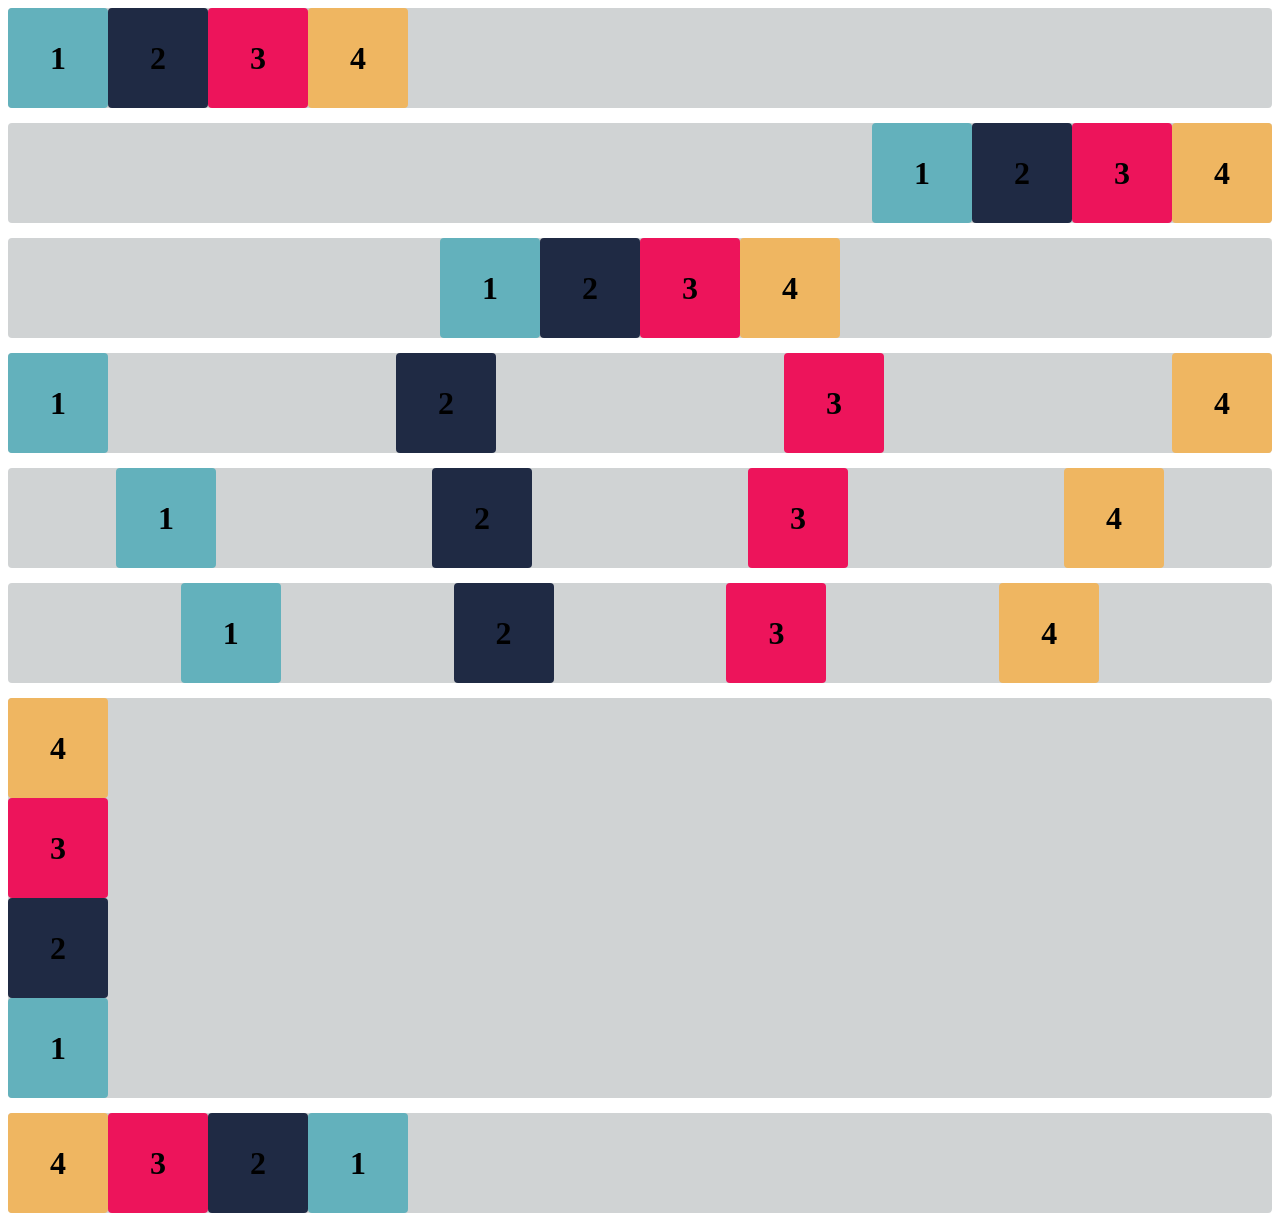
<file: flex-box-atividade-02-main/index.html>
<!DOCTYPE html>
<html lang="en">

<head>
    <meta charset="UTF-8">
    <meta http-equiv="X-UA-Compatible" content="IE=edge">
    <meta name="viewport" content="width=device-width, initial-scale=1.0">
    <title>Flex-box</title>
    <link rel="stylesheet" href="estilo.css">
</head>

<body>

    <div class="base container1">
        <div class="flex-item box1"><h1>1</h1></div>
        <div class="flex-item box2"><h1>2</h1></div>
        <div class="flex-item box3"><h1>3</h1></div>
        <div class="flex-item box4"><h1>4</h1></div>
    </div>
    <div class="base container2">
        <div class="flex-item box1"><h1>1</h1></div>
        <div class="flex-item box2"><h1>2</h1></div>
        <div class="flex-item box3"><h1>3</h1></div>
        <div class="flex-item box4"><h1>4</h1></div>
    </div>
    <div class="base container3">
        <div class="flex-item box1"><h1>1</h1></div>
        <div class="flex-item box2"><h1>2</h1></div>
        <div class="flex-item box3"><h1>3</h1></div>
        <div class="flex-item box4"><h1>4</h1></div>
    </div>
    <div class="base container4">
        <div class="flex-item box1"><h1>1</h1></div>
        <div class="flex-item box2"><h1>2</h1></div>
        <div class="flex-item box3"><h1>3</h1></div>
        <div class="flex-item box4"><h1>4</h1></div>
    </div>
    <div class="base container5">
        <div class="flex-item box1"><h1>1</h1></div>
        <div class="flex-item box2"><h1>2</h1></div>
        <div class="flex-item box3"><h1>3</h1></div>
        <div class="flex-item box4"><h1>4</h1></div>
    </div>
    <div class="base container6">
        <div class="flex-item box1"><h1>1</h1></div>
        <div class="flex-item box2"><h1>2</h1></div>
        <div class="flex-item box3"><h1>3</h1></div>
        <div class="flex-item box4"><h1>4</h1></div>
    </div>
    
    <div class="base container-exercicioB">
        <div class="flex-item box1"><h1>1</h1></div>
        <div class="flex-item box2"><h1>2</h1></div>
        <div class="flex-item box3"><h1>3</h1></div>
        <div class="flex-item box4"><h1>4</h1></div>
    </div>
    
    <div class="base container-desafio">
        <div class="flex-item box1"><h1>1</h1></div>
        <div class="flex-item box2"><h1>2</h1></div>
        <div class="flex-item box3"><h1>3</h1></div>
        <div class="flex-item box4"><h1>4</h1></div>
    </div>

</body>

</html>
</file>
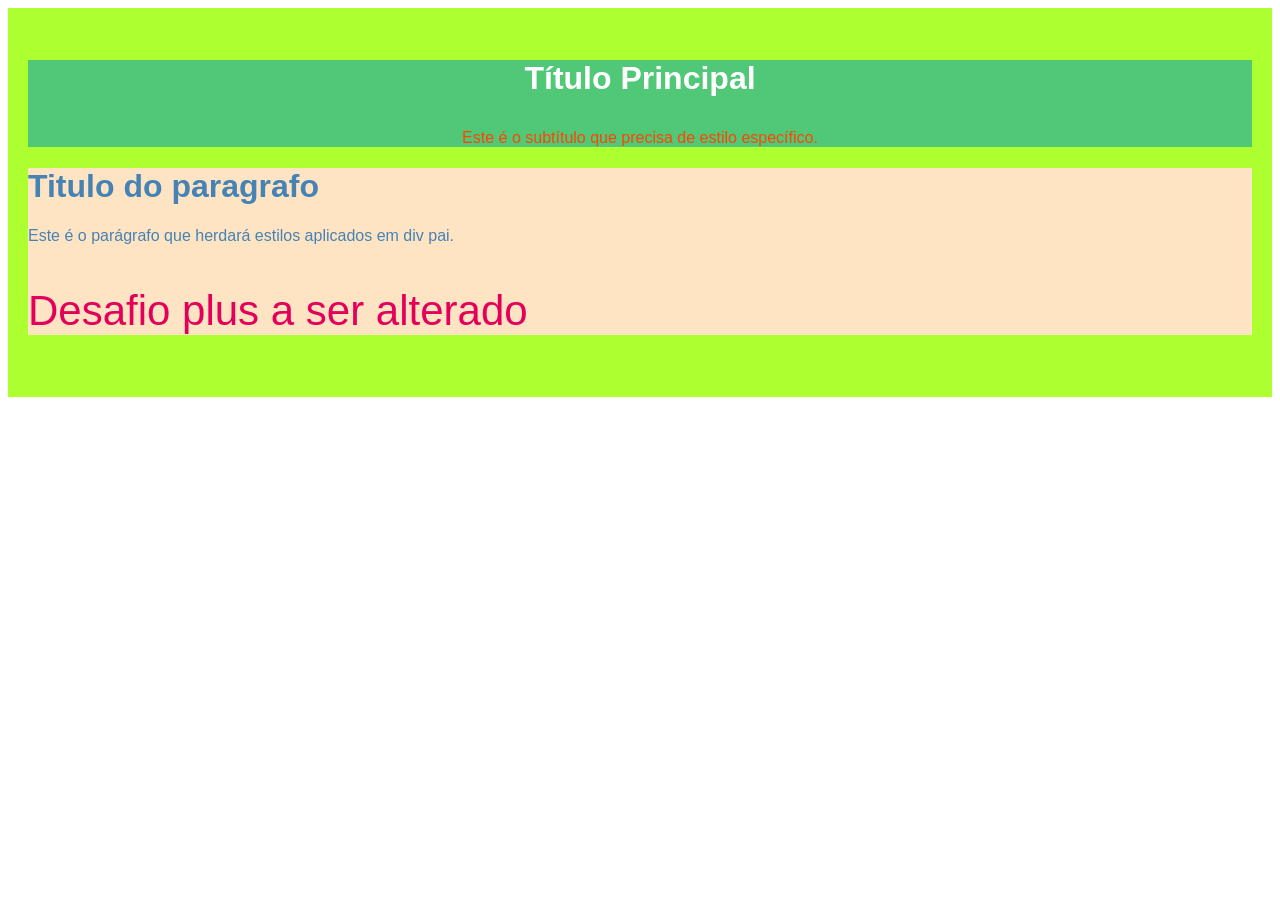
<file: css-classes-atividade-01-main/exercicio_classe_css.html>
<!DOCTYPE html>
<html lang="en">
  <head>
    <meta charset="UTF-8" />
    <meta name="viewport" content="width=device-width, initial-scale=1.0" />
    <title>Exercício de CSS</title>
    <link rel="stylesheet" href="styles.css" />
  </head>

  <!-- NÃO ALTERE ESTE ARQUIVO, SOMENTE O ARQUIVO style.css -->

  <body>
    <div class="container">
      <div class="cabecalho">
        <p class="titulo_principal">Título Principal</p>
        <p class="subtitulo">Este é o subtítulo que precisa de estilo específico.</p>
      </div>

      <div class="conteudo">
        <h1>Titulo do paragrafo</h1>
        <p>Este é o parágrafo que herdará estilos aplicados em div pai.</p>

        <!-- Desafio Plus -->
        <p>Desafio plus a ser alterado</p>
      </div>
    </div>
  </body>
</html>
</file>
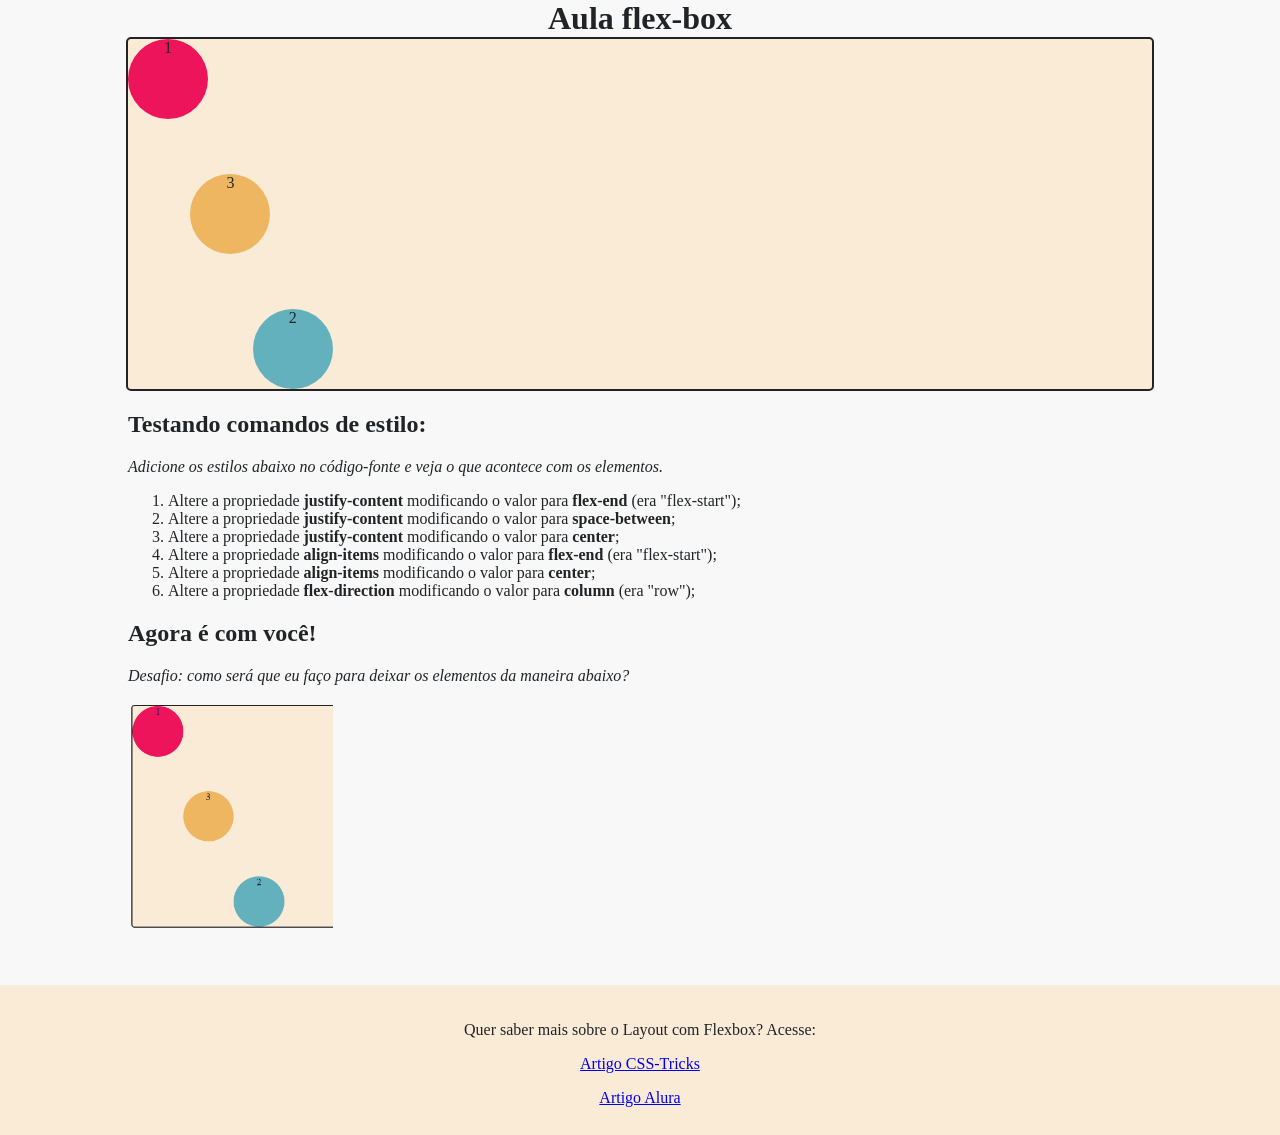
<file: flex-box-atividade-01-main/pratica_css_flex-box.html>
<!DOCTYPE html>
<html lang="en">
<head>
    <meta charset="UTF-8">
    <meta http-equiv="X-UA-Compatible" content="IE=edge">
    <meta name="viewport" content="width=device-width, initial-scale=1.0">
    <title>Aula CSS - 2</title>
    <link rel="stylesheet" href="style.css">
</head>
<body>
    <h1>Aula flex-box</h1>
    <div class="caixa pai">
        <div class="caixa filho cor1">1</div>
        <div class="caixa filho cor2">2</div>
        <div class="caixa filho cor3">3</div>
    </div>

    <div class="instrucoes">
        <h2>Testando comandos de estilo:</h2>
        <p><em>Adicione os estilos abaixo no código-fonte e veja o que acontece com os elementos.</em></p>
        <ol>
            <li>
                Altere a propriedade <span><strong>justify-content</strong></span> modificando o valor para <span><strong>flex-end</strong></span> (era "flex-start");
            </li>
            <li>
                Altere a propriedade <span><strong>justify-content</strong></span> modificando o valor para <span><strong>space-between</strong></span>;
            </li>
            <li>
                Altere a propriedade <span><strong>justify-content</strong></span> modificando o valor para <span><strong>center</strong></span>;
            </li>
            <li>
                Altere a propriedade <span><strong>align-items</strong></span> modificando o valor para <span><strong>flex-end</strong></span>  (era "flex-start");
            </li>
            <li>
                Altere a propriedade <span><strong>align-items</strong></span> modificando o valor para <span><strong>center</strong></span>;
            </li>
            <li>
                Altere a propriedade <span><strong>flex-direction</strong></span> modificando o valor para <span><strong>column</strong></span> (era "row");
            </li>
        </ol>
        <h2>Agora é com você!</h2>
        <p><em>Desafio: como será que eu faço para deixar os elementos da maneira abaixo?</em></p>
        <p><img src="atividade-desafio.png" alt="imagem do desafio"></p>
        
    </div>
    <div class="footer">
        <p>Quer saber mais sobre o Layout com Flexbox? Acesse: </p>

        <p>
            <a href="https://css-tricks.com/snippets/css/a-guide-to-flexbox/">Artigo CSS-Tricks</a> </p>
        <p>
            <a href="https://www.alura.com.br/artigos/css-guia-do-flexbox?srsltid=AfmBOoqPsvlW82tLY-uoiTL9slZrjS_SuoYydlb82z3H0lDT4Y1jCXDu">Artigo Alura</a> </p>

    </div>
</body>
</html>
</file>
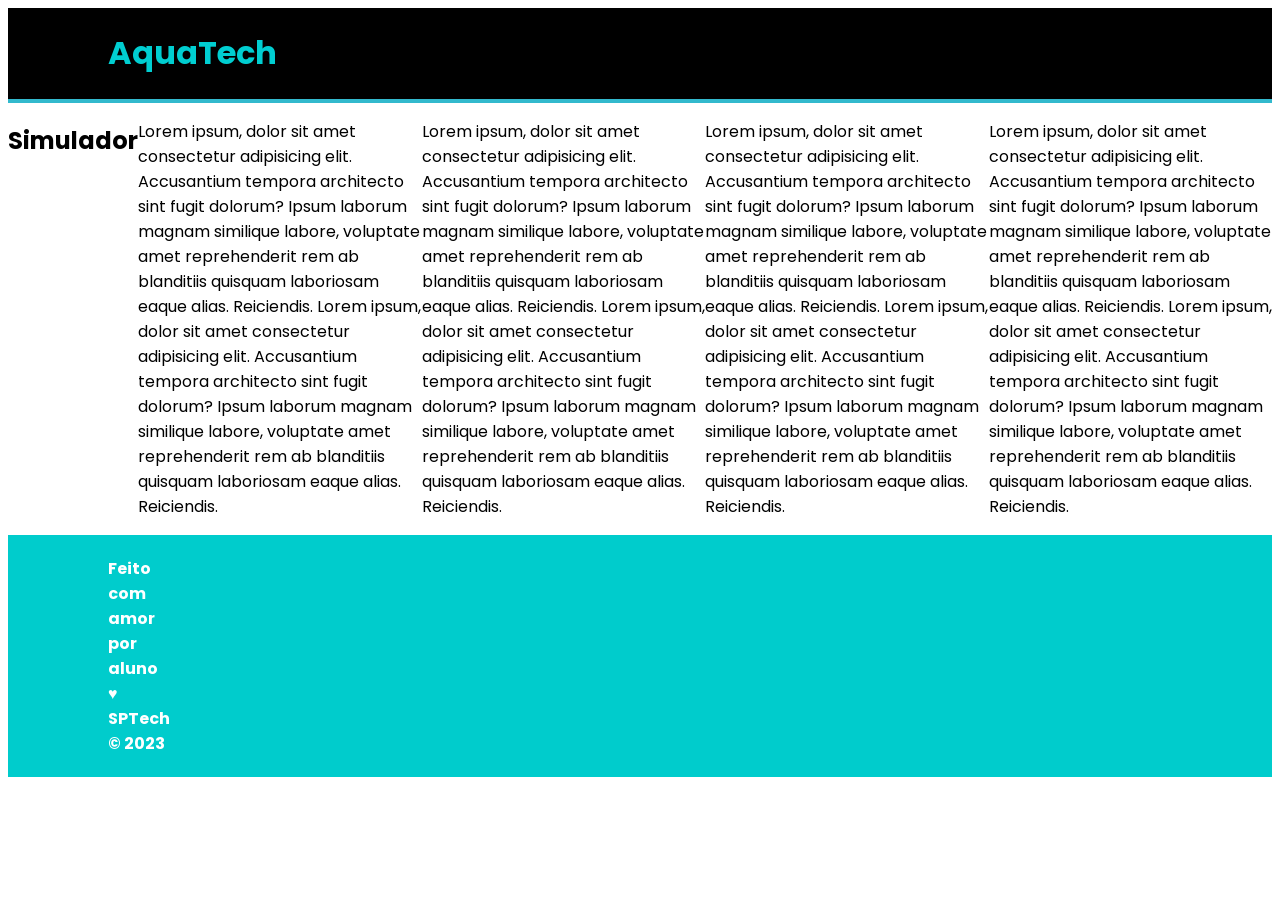
<file: aquatech/public/simulador.html>
<!DOCTYPE html>
<html lang="pt-br">

<head>
    <meta charset="UTF-8">
    <meta http-equiv="X-UA-Compatible" content="IE=edge">
    <meta name="viewport" content="width=device-width, initial-scale=1.0">

    <title>AquaTech | Simulador</title>

    <link rel="stylesheet" href="styles/style.css">
    <link rel="icon" href="assets/icon/favicon2.ico">
    <link rel="preconnect" href="https://fonts.gstatic.com">
</head>

<body>

    <!--header inicio-->
    <div class="header">
        <div class="container">
            <h1 class="titulo">AquaTech</h1>
            <ul class="navbar">
                <li>
                    <a href="./index.html">Inicial</a>
                </li>
                <li class="agora">
                    <a href="#">Simulador</a>
                </li>
                <li>|</li>
                <li>
                    <a href="./login.html">Login</a>
                </li>
                <li>
                    <a href="./cadastro.html">Cadastro</a>
                </li>
            </ul>
        </div>
    </div>


    <!-- simulador inicio -->
    <div class="simulador">
        <div class="container">
            <h2>Simulador</h2>
            <p>Lorem ipsum, dolor sit amet consectetur adipisicing elit. Accusantium tempora architecto sint fugit
                dolorum? Ipsum laborum magnam similique labore, voluptate amet reprehenderit rem ab blanditiis quisquam
                laboriosam eaque alias. Reiciendis. Lorem ipsum, dolor sit amet consectetur adipisicing elit.
                Accusantium tempora architecto sint fugit dolorum? Ipsum laborum magnam similique labore, voluptate amet
                reprehenderit rem ab blanditiis quisquam laboriosam eaque alias. Reiciendis.</p>
            <p>Lorem ipsum, dolor sit amet consectetur adipisicing elit. Accusantium tempora architecto sint fugit
                dolorum? Ipsum laborum magnam similique labore, voluptate amet reprehenderit rem ab blanditiis quisquam
                laboriosam eaque alias. Reiciendis. Lorem ipsum, dolor sit amet consectetur adipisicing elit.
                Accusantium tempora architecto sint fugit dolorum? Ipsum laborum magnam similique labore, voluptate amet
                reprehenderit rem ab blanditiis quisquam laboriosam eaque alias. Reiciendis.</p>
            <p>Lorem ipsum, dolor sit amet consectetur adipisicing elit. Accusantium tempora architecto sint fugit
                dolorum? Ipsum laborum magnam similique labore, voluptate amet reprehenderit rem ab blanditiis quisquam
                laboriosam eaque alias. Reiciendis. Lorem ipsum, dolor sit amet consectetur adipisicing elit.
                Accusantium tempora architecto sint fugit dolorum? Ipsum laborum magnam similique labore, voluptate amet
                reprehenderit rem ab blanditiis quisquam laboriosam eaque alias. Reiciendis.</p>
            <p>Lorem ipsum, dolor sit amet consectetur adipisicing elit. Accusantium tempora architecto sint fugit
                dolorum? Ipsum laborum magnam similique labore, voluptate amet reprehenderit rem ab blanditiis quisquam
                laboriosam eaque alias. Reiciendis. Lorem ipsum, dolor sit amet consectetur adipisicing elit.
                Accusantium tempora architecto sint fugit dolorum? Ipsum laborum magnam similique labore, voluptate amet
                reprehenderit rem ab blanditiis quisquam laboriosam eaque alias. Reiciendis.</p>

        </div>
    </div>
    <!-- simulador fim -->

    <!--footer inicio-->
    <div class="footer">
        <div class="container">
            <h4>Feito com amor por aluno &hearts; SPTech &copy; 2023</h4>
            <span class="version">v1.0.0</span>
        </div>
    </div>
    <!--footer fim-->


</body>

</html>
</file>
<file: flex-box-atividade-02-main/estilo.css>
.flex-item {
    width: 100px;
    height: 100px;
    border-radius: 4px;
    display: flex;
    align-items: center;
}

.base {
    margin-bottom: 15px;
    background-color: #d0d3d4;
    border-radius: 4px;
}

.box1 {
    background-color: #63b1bc;
}

.box2 {
    background-color: #1f2a44;
}

.box3 {
    background-color: #ed145b;
}

.box4 {
    background-color: #efb661;
}

h1 {
    width: fit-content;
    margin: auto;
}

/* Insira o código abaixo */

.container1 {
    display: flex;
    flex-direction: row;
}

.container2 {
    display: flex;
    flex-direction: row;
    justify-content: flex-end;
}

.container3 {
    display: flex;
    flex-direction: row;
    justify-content: center;
}

.container4 {
    display: flex;
    flex-direction: row;
    justify-content: space-between;
}
.container5 {
    display: flex;
    flex-direction: row;
    justify-content: space-around;
}
.container6 {
    display: flex;
    flex-direction: row;
    justify-content: space-evenly;
}

.container-exercicioB {
    display: flex;
    flex-direction: column-reverse;
}

.container-desafio {
    display: flex;
    flex-direction: row-reverse;
    justify-content: flex-end;
}
</file>
<file: css-classes-atividade-01-main/styles.css>
/* Siga as orientações no arquivo README para concluir o exercício */

.container {
    font-family: Arial, sans-serif;
    padding: 20px;
    background-color: greenyellow;
    color: teal;

    /* Desafio Plus  2 */
    @media (max-width: 480px){
    background-color: #ADD8E6;
    }
}

.cabecalho{
    background-color: #50C878;
    text-align: center;
}

.titulo_principal {
    color: white;
    font-weight: bold;
    font-size: 32px;
}

.subtitulo {
    color: #ff4500;
}

.conteudo {
    background-color: bisque;
    color: steelblue;
}

/* Desafio Plus */
.conteudo p:nth-child(3){
    color: #E4005A;
    font-size: 42px;
}
</file>
<file: flex-box-atividade-01-main/style.css>
body {
    margin: 0;
    background-color: #f8f8f8;
    color: #212427
}

h1 {
    width: fit-content;
    margin: auto;
}

.caixa {
    border-radius: 5px;
}

.pai {
    width: 80%;
    height: 350px;
    margin: auto;
    background-color: antiquewhite;
    border: solid 2px #212427;

    display: flex;
    justify-content: space-between;
    align-items: flex-start;
    flex-direction: column;
}

.filho {
    width: 80px;
    height: 80px;
    border-radius: 50px;
    text-align: center;
}

.cor1 {
    background-color: #ED145B;
}

.cor2 {
    background-color: #63B1BC;
    order:1;
    align-self: flex-end;
    margin-right: 80%;
}

.cor3 {
    background-color: #EFB661;
    align-self: center;
    margin-right: 80%;
}

.instrucoes {
    width: 80%;
    margin: auto;
    text-align: left;
}

.footer {
    background-color: antiquewhite;
    height: 130px;
    margin-top: 50px;
    padding-top: 20px;
    text-align: center;
}

img {
    width: 20%;
}
</file>
<file: aquatech/public/styles/style.css>
/* Adicionar aqui toda a estilização criada para sua aplicação. */
@import url('https://fonts.googleapis.com/css2?family=Bungee&family=Poppins:ital,wght@0,100;0,200;0,300;0,400;0,500;0,600;0,700;0,800;0,900;1,100;1,200;1,300;1,400;1,500;1,600;1,700;1,800;1,900&family=Ubuntu:ital,wght@0,300;0,400;0,500;0,700;1,300;1,400;1,500;1,700&display=swap');

* {
    font-family: "Poppins", sans-serif;
}

.header {
    display: flex;
    background-color: black;
    font-family: "Poppins", sans-serif;
    width: 100%;
    border-bottom: 4px solid #32B9CD;
}

.container {
  display: flex;
}

.titulo {
    color: darkturquoise;
    margin-left: 100px;
}   

.navbar {
    display: flex;
    list-style-type: none;
    text-decoration: none;
    gap: 60px;
    margin-left: 1000px;
    margin-top: 30px;
}

li {
    color: orange;
}

li a {
    color: orange;
    display: flex;
    flex-direction: row;
    text-decoration: none;
}

.agora {
    font-weight: bold;
}

/* BANNER */

.banner {
    display: flex;
    background-image: url('/public/assets/imgs/bg-jelly-fish-para-home.png');
    height: 500px;
    width: 100%;
}

.banner p {
    display: flex;
    flex-direction: column;
    justify-content: center;
    margin-left: 500px;
    color: white;
    font-family: "Poppins", sans-serif;
    font-size:30px;
    width: 450px;
}

.banner span {
    font-weight: bold;
    width: 200px;
}

/*  SOCIAL */
.social {
    background-color: #F5F5F5;
}

.boxes {
    display: flex;
}

.box {
    display: flex;
    flex-direction: column;
}

.boxes img {
    width: 200px;
    height: 200px;
    margin-top: 60px;
    margin-left: 300px;
}

.boxes h4 {
    color: #e84ea8;
    font-family: "Poppins", sans-serif;
    font-weight: bolder;
    font-size: 20px;
    text-align: center;
    margin-left: 260px;
}

.boxes p {
    color: black;
    font-family: "Poppins", sans-serif;
    font-size: 15px;
    margin-left: 330px;
    width: 200px;
    margin-bottom: 50px;
}

/*  FOOTER  */

.footer {
    display: flex;
    background-color: #00CCCC;
}

.footer h4 {
    display: flex;
    font-family: "Poppins", sans-serif;
    color: white;
    margin-left: 100px;
}

.version {
    color: white;
    display: flex;
    align-self: flex-end;
    margin-left: 1500px;
}

/*  CADASTRO  */

.login {
    display: flex;
    background-image: url('/public/assets/imgs/bg-jelly-fish-para_outras_pags.png');
    height: 600px;
    align-items: center;
    justify-content: center;
}

.login h2 {
    display: flex;
    color: #FF91AF;
    justify-content: center;
}

.login span {
    display: flex;
    color: #FF91AF;
    font-weight: bold; 
}

.card-cadastro {
    background-color: #d9d9d9; 
    padding: 30px; 
    border-radius: 12px; 
    width: 450px; 
    text-align: center; 
    height: 500px;
}

/*  LOGIN  */

.login {
    background-image: url("/public/assets/imgs/bg-jelly-fish-para-home.png"); 
    background-size: cover; 
    height: 737px; 
    display: flex; 
    justify-content: center; 
    align-items: center;
}

.card-login {
    background-color: #d9d9d9; 
    padding: 30px; 
    border-radius: 12px; 
    width: 450px; 
    text-align: center; 
}

.campo {
    display: flex; 
    flex-direction: column; 
    margin-bottom: 5px; 
    text-align: left; 
}

.campo input {
    padding: 10px; 
    border-radius: 8px; 
    border: 2px solid #32b9cd; 
}

.botao {
    background-color: #ff2f6d; 
    color: white; 
    padding: 10px; 
    border: none; 
    border-radius: 5px; 
    font-weight: bold;
}
</file>
